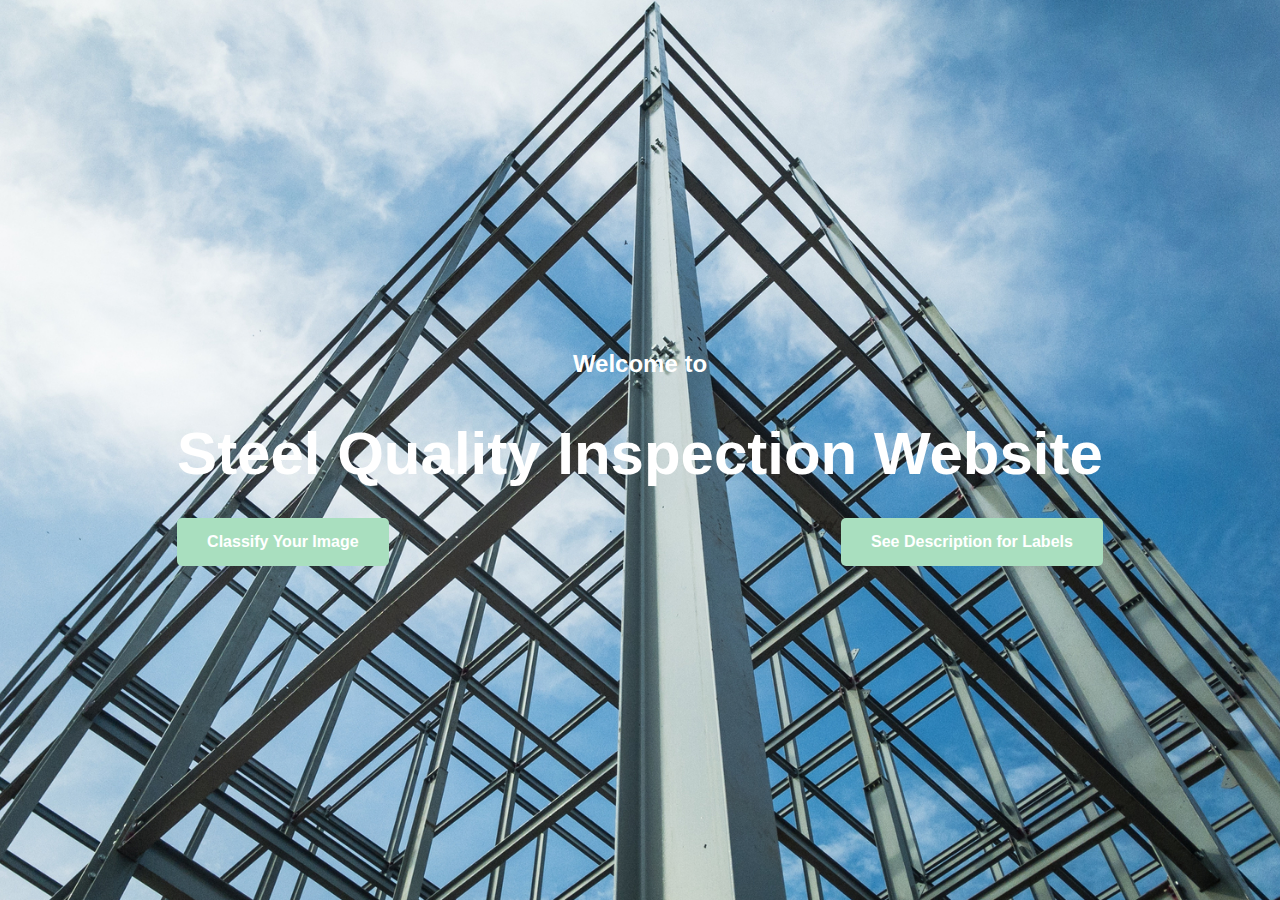
<file: client/homepage.html>
<!DOCTYPE html>
<html lang="en">
<head>
    <meta charset="UTF-8">
    <meta name="viewport" content="width=device-width, initial-scale=1.0">
    <link rel="stylesheet" href="static/homepage.css">
    <title>Welcome to Steel Quality Inspection Website</title>
</head>
<body>
    <div class="container">
        <h1 class="title">Welcome to</h1>
        <h1 class="main-title">Steel Quality Inspection Website</h1>
        <div class="buttons">


            <a href="/index" class="classify-button">Classify Your Image</a>
            <a href="/description" class="description-button">See Description for Labels</a> 

        </div>
    </div>
</body>
</html>
</file>
<file: client/static/homepage.css>
body {
    font-family: Arial, sans-serif;
    background-image: url("steel-used-to-build-a-building.jpg");
    background-size: cover;
    background-position: center;
    margin: 0;
    padding: 0;
    display: flex;
    justify-content: center;
    align-items: center;
    height: 100vh;
}

.container {
    text-align: center;
}

.title {
    font-size: 24px;
    color: white;
    margin-bottom: 10px;
}

.main-title {
    font-size: 60px;
    font-weight: bold;
    color: white;
    margin-bottom: 30px;
}

.buttons {
    display: flex;
    justify-content: space-between;
    margin-top: 20px;
}

.classify-button,
.description-button {
    padding: 15px 30px;
    background-color: #A9DFBF;
    color: white;
    text-decoration: none;
    font-weight: bold;
    border-radius: 5px;
    transition: background-color 0.2s;
}

.classify-button:hover,
.description-button:hover {
    background-color: #4cae4c;
}

.logout-button {
    position: absolute;
    top: 10px;
    right: 10px;
}

.logout-button a {
    text-decoration: none;
    background-color: #A9DFBF;
    /* Red background color, you can change this */
    color: #fff;
    /* White text color */
    padding: 5px 10px;
    border-radius: 5px;
}
</file>
